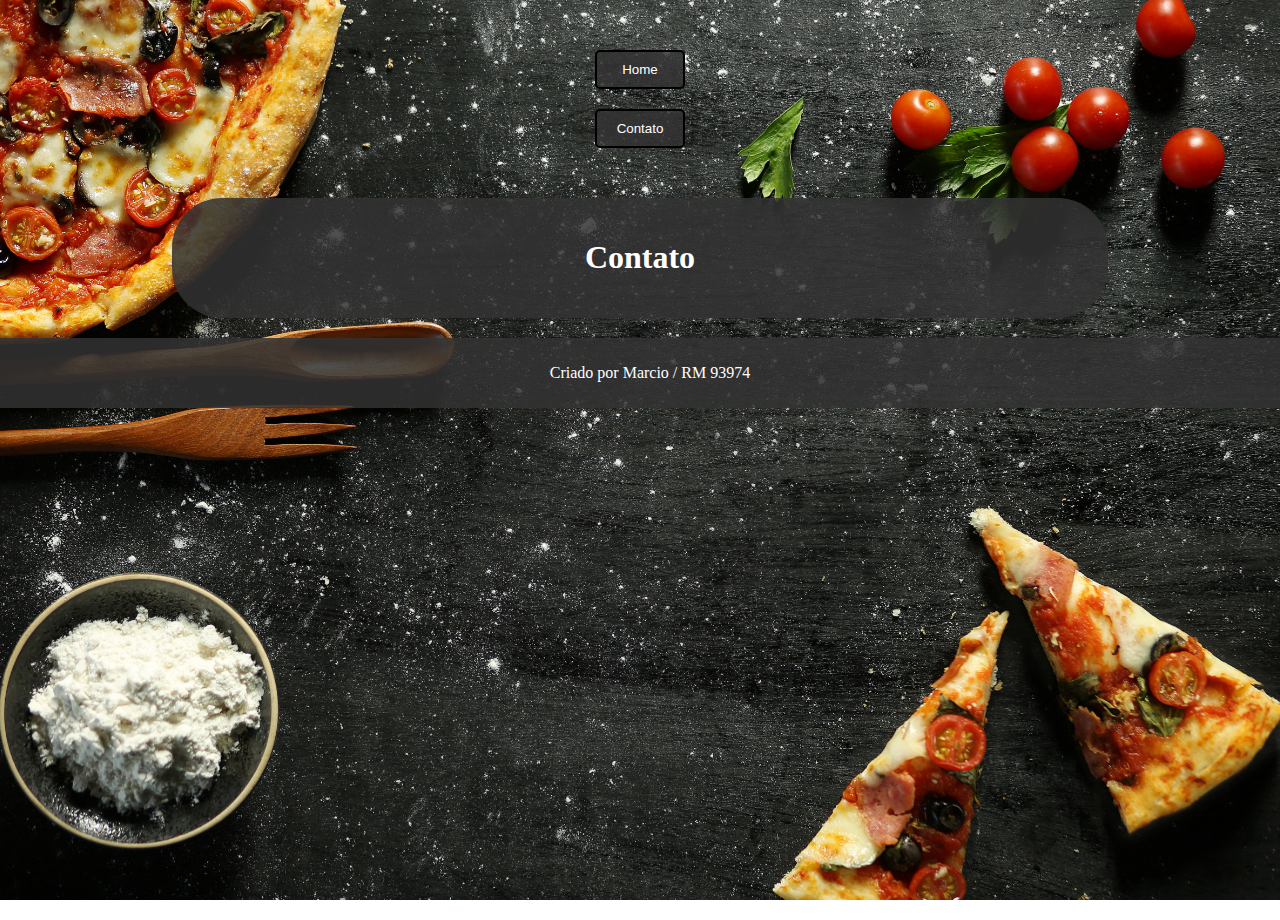
<file: Contato.html>
<!DOCTYPE html>
<html lang="pt-br">

<head>
    <meta charset="UTF-8" class="">
    <meta http-equiv="X-UA-Compatible" content="IE=edge">
    <meta name="viewport" content="width=device-width, initial-scale=1.0">
    

    <title>Minha Página HTML</title>
    <link rel="stylesheet" type="text/css" href="bootstrap.css">
</head>

<body>

    <header>
        <div class="flex-container">
            <button id="open-app">
                <a href="/index.html">Home</a>
            </button>

            <button id="open-app">
                <a href="/Contato.html">Contato</a>
            </button>
        </div>
    </header>

    <main>
        <h1>Contato</h1>
    </main>

    <footer>
        <p>Criado por Marcio / RM 93974<p>
    </footer>
    
</body>
</html>
</file>
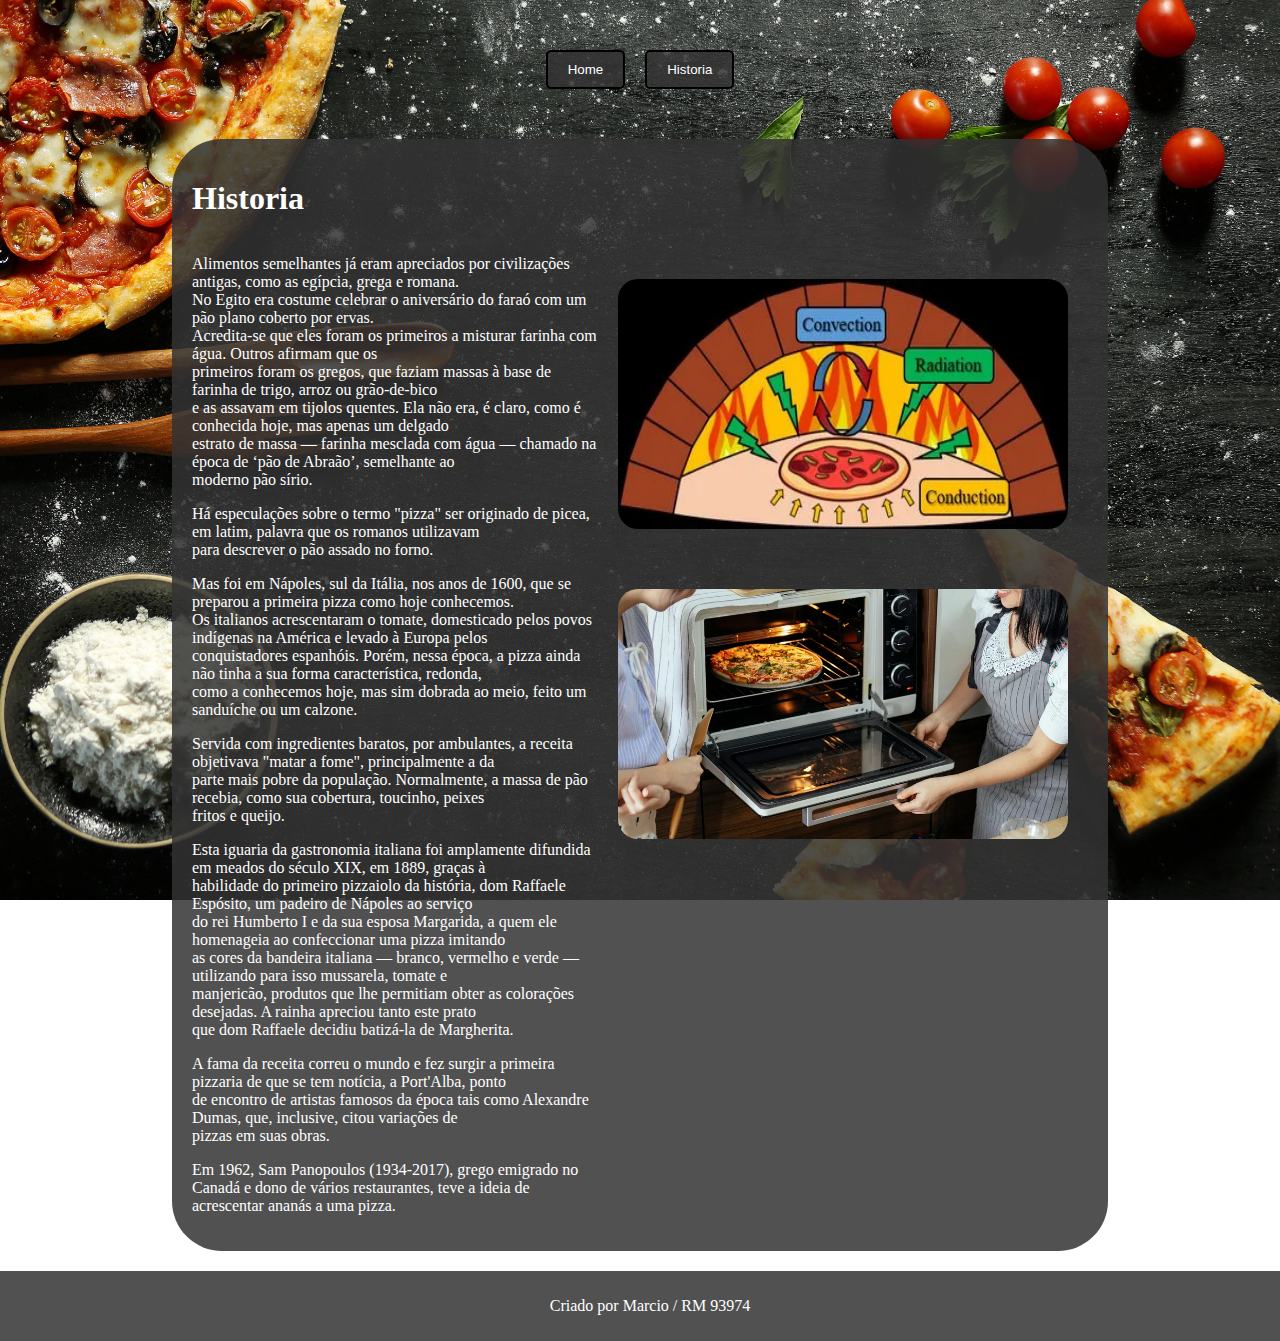
<file: Historia.html>
<!DOCTYPE html>
<html lang="pt-br">

<head>
    <meta charset="UTF-8" class="">
    <meta http-equiv="X-UA-Compatible" content="IE=edge">
    <meta name="viewport" content="width=device-width, initial-scale=1.0">
    

    <title>Minha Página HTML</title>
    <link rel="stylesheet" type="text/css" href="bootstrap.css">
</head>

<body>

    <header>
        <div class="flex-container_1">
            <button>
                <a href="/index.html">Home</a>
            </button>

            <button>
                <a href="/Historia.html">Historia</a>
            </button>
        </div>
    </header>

    <main>
        <div class="flex-container">
            <h1>Historia</h1>
            <div class="flex-container_1">
                <div>
                    <p>
                        Alimentos semelhantes já eram apreciados por civilizações antigas, como as egípcia, grega e romana. 
                        <br>No Egito era costume celebrar o aniversário do faraó com um pão plano coberto por ervas.
                        <br>Acredita-se que eles foram os primeiros a misturar farinha com água. Outros afirmam que os 
                        <br>primeiros foram os gregos, que faziam massas à base de farinha de trigo, arroz ou grão-de-bico 
                        <br>e as assavam em tijolos quentes. Ela não era, é claro, como é conhecida hoje, mas apenas um delgado
                        <br>estrato de massa — farinha mesclada com água — chamado na época de ‘pão de Abraão’, semelhante ao 
                        <br>moderno pão sírio.
                    </p>
                    <p>
                        Há especulações sobre o termo "pizza" ser originado de picea, em latim, palavra que os romanos utilizavam 
                        <br>para descrever o pão assado no forno.
                    </p>
                    <p>
                        Mas foi em Nápoles, sul da Itália, nos anos de 1600, que se preparou a primeira pizza como hoje conhecemos. 
                        <br>Os italianos acrescentaram o tomate, domesticado pelos povos indígenas na América e levado à Europa pelos 
                        <br>conquistadores espanhóis. Porém, nessa época, a pizza ainda não tinha a sua forma característica, redonda,
                        <br>como a conhecemos hoje, mas sim dobrada ao meio, feito um sanduíche ou um calzone.
                    </p>
                    <p>
                        Servida com ingredientes baratos, por ambulantes, a receita objetivava "matar a fome", principalmente a da 
                        <br>parte mais pobre da população. Normalmente, a massa de pão recebia, como sua cobertura, toucinho, peixes 
                        <br>fritos e queijo.     
                    </p>
                    <p>
                        Esta iguaria da gastronomia italiana foi amplamente difundida em meados do século XIX, em 1889, graças à 
                        <br>habilidade do primeiro pizzaiolo da história, dom Raffaele Espósito, um padeiro de Nápoles ao serviço 
                        <br>do rei Humberto I e da sua esposa Margarida, a quem ele homenageia ao confeccionar uma pizza imitando 
                        <br>as cores da bandeira italiana — branco, vermelho e verde — utilizando para isso mussarela, tomate e 
                        <br>manjericão, produtos que lhe permitiam obter as colorações desejadas. A rainha apreciou tanto este prato 
                        <br>que dom Raffaele decidiu batizá-la de Margherita.
                    </p>
                    <p>
                        A fama da receita correu o mundo e fez surgir a primeira pizzaria de que se tem notícia, a Port'Alba, ponto 
                        <br>de encontro de artistas famosos da época tais como Alexandre Dumas, que, inclusive, citou variações de 
                        <br>pizzas em suas obras.
                    </p>
                    <p>
                        Em 1962, Sam Panopoulos (1934-2017), grego emigrado no Canadá e dono de vários restaurantes, teve a ideia de 
                        <br>acrescentar ananás a uma pizza.
                    </p>
                </div>
                <div>
                    <img src="./imagens/pizza3.jpg" class="borda" width=450 height=250>
                    <img src="./imagens/pizza4.jpg" class="borda" width=450 height=250>
                </div>
            </div>
    </main>

    <footer>
        <p>Criado por Marcio / RM 93974<p>
    </footer>
    
</body>
</html>
</file>
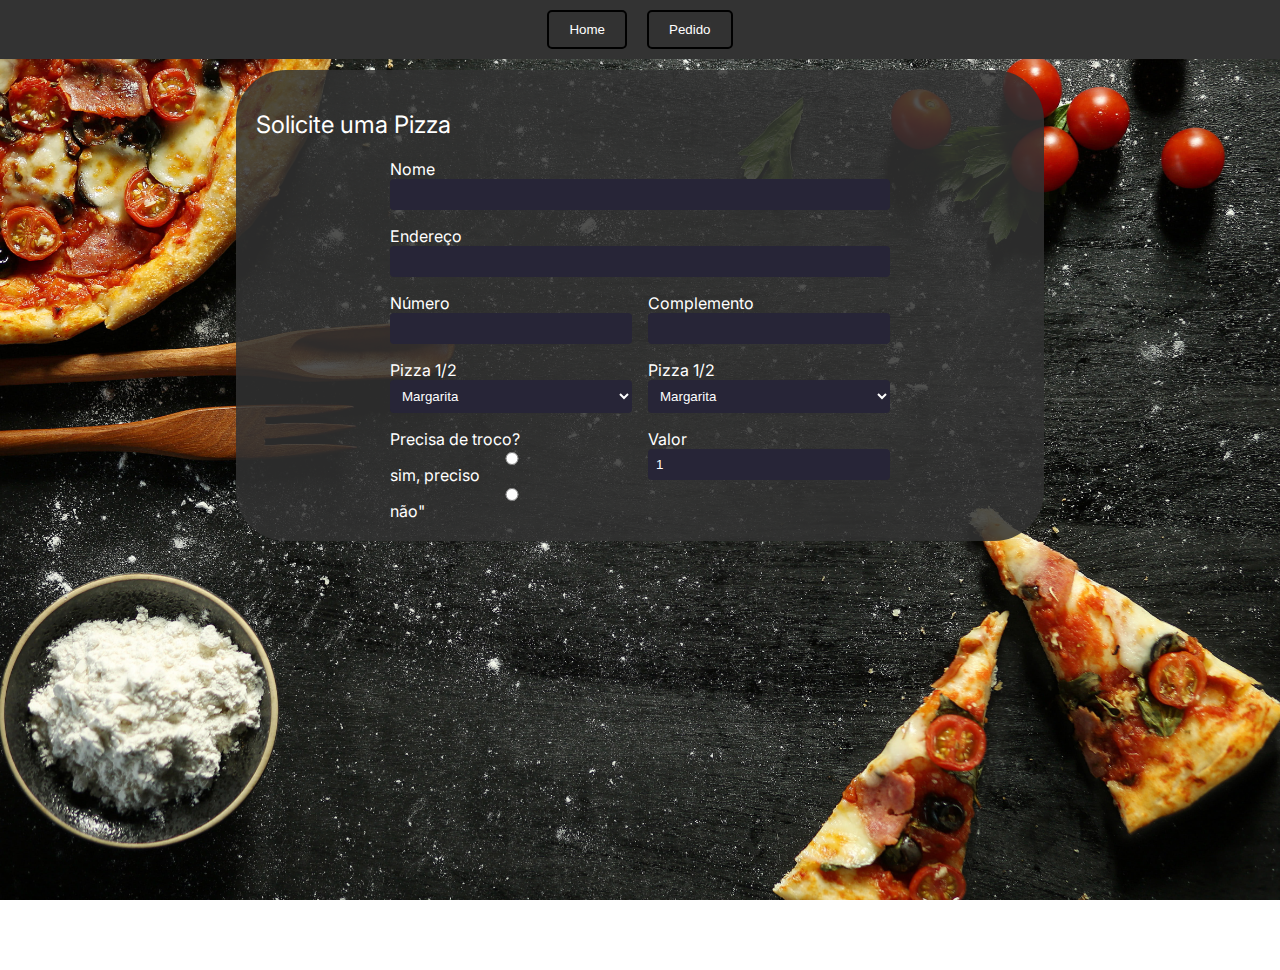
<file: pedido.html>
<!DOCTYPE html>
<html lang="pt-br">

<head>
    <meta charset="UTF-8" class="">
    <meta http-equiv="X-UA-Compatible" content="IE=edge">
    <meta name="viewport" content="width=device-width, initial-scale=1.0">
    

    <title>Minha Página HTML</title>
    <!-- <link rel="preconnect" href="https://fonts.googleapis.com">
    <link rel="preconnect" href="https://fonts.gstatic.com" crossorigin>
    <link href="https://fonts.googleapis.com/css2?family=Inter&display=swap" rel="stylesheet"> -->
    <link rel="stylesheet" type="text/css" href="./assets/css/style.css">
    <script src="/assets/js/teste.js" defer></script>
</head>

<body>

    <header>
        <Section id="secao-menu">
            <button>
                <a href="./index.html">Home</a>
            </button>
            <button>
                <a href="./pedido.html">Pedido</a>
            </button>
        </Section>
    </header>

    <section id="secao-pedido">
        <div>
            <h2>Solicite uma Pizza</h2>
        </div>

        <div>
            <form action="">
                <div class="campo linha">
                    <label for="nome">Nome</label>
                    <input type="text" id="nome">
                </div>
                
                <div class="campo linha">
                    <label for="end">Endereço</label>
                    <input type="text" id="endereco">
                </div>

                <div class="campo">
                    <label for="num">Número</label>
                    <input type="number" id="num" min="1">
                </div>
                <div class="campo">
                    <label for="complemento">Complemento</label>
                    <input type="text" id="complemento">
                </div>

                
                <div class="campo">
                    <label for="tipo1">Pizza 1/2</label>
                    <select name="tipo" id="tipo1">
                        <option value="1">Margarita</option>
                        <option value="2">Mussarela</option>
                        <option value="3">Portuguesa</option>
                    </select>
                </div>

                <div class="campo">
                    <label for="tipo2">Pizza 1/2</label>
                    <select name="tipo" id="tipo2">
                        <option value="1">Margarita</option>
                        <option value="2">Mussarela</option>
                        <option value="3">Portuguesa</option>
                        <option value="0">Nenhuma</option>
                    </select>
                </div>

                <div class="campo">
                    <label for="">Precisa de troco?</label>
                    <input name="prototipo" type="radio" id="troco_sim">
                    <label for="troco_sim">sim, preciso</label>
                    <input name="prototipo" type="radio" id="troco_nao">
                    <label for="troco_nao">não"</label>
                </div>

                <div class="campo">
                    <label for="troco">Valor</label>
                    <input type="number" id="troco" min="1" value="1">
                </div>

            </form>

            <span id="v_final"></span>
        </div>    
    </section>
        
</body>
</html>
</file>
<file: assets/css/style.css>
@import url(https://fonts.googleapis.com/css2?family=Inter&display=swap);

body {
    height: 100vh;
    margin: 0;
    padding: 0;
    background-image: url("../imagens/pizza.jpg");
    background-size: cover;
    background-position: center;
    background-repeat: no-repeat;
    background-attachment: fixed;
    font-family: "Inter", sans-serif;
    position: relative;
    top:50px;
}

header{
  top:0;
  position: fixed;
  z-index: 10;
}

#secao-menu{
  width: 100vw;
  display: flex;
  text-decoration: none;
  justify-content: center;
  background-color: rgba(51, 51, 51);
}

#secao-menu ul{
  list-style: none;
  display: flex;
}



main {
  max-width: 60%  ;
  margin: 20px auto;
  padding: 20px;
  border-radius: 50px;
  background-color: rgba(51, 51, 51, 0.85);
  display: flex;
  flex-direction: column;
  justify-content: space-around;
  color: #ffffff;
  position: relative;
}



h1{
  font-weight: 400;
  font-size: 64;
}

h2{
  font-weight: 400;
  font-size: 32;
}

p{
  font-weight: 16;
  font-size: 16;
}

button{
  padding: 10px 20px;
  border: 2px solid #000;
  border-radius: 5px;
  background-color: rgba(51, 51, 51, 0.85);
  color: #000000;
  text-decoration: none;
  display: inline-block;
  margin: 10px; /* Distância em relação aos elementos ao redor */
  transition: background-color 0.3s, color 0.3s;
  outline: none;
}

button:hover{
  background-color: #333333;
  color: #ffffff;
}

a{
  background-color: #333333;
  color: #ffffff;
  text-decoration: none;
}

a:visited{
  background-color: #333333;
  color: #ffffff;
  text-decoration: none;
}

footer {
  background-color: rgba(51, 51, 51);
  color: #fff;
  padding: 10px;
  text-align: center;
  font: 32;
  width: 100%;
  
}

.flex-container {
  display: flex;
  flex-direction: column;
  justify-content: space-between;
}

.flex-container_1 {
  display: flex;
  flex-direction: row;
  justify-content: space-between;
  align-items: top;
}

.flex-container_2{
  display: flex;
  flex-direction: row;
  justify-content: space-between;
  align-items: center;
}


/* Apresentação */

#secao-apresentacao{
  background-color: #fff;
}

#secao-apresentacao img{
  border-radius: 50%;
  height: 80%;
  width: 70%;
}


/* FORMULARIO */

#secao-pedido{
  padding: 3rem;
  max-width: 60%  ;
  margin: 20px auto;
  padding: 20px;
  border-radius: 50px;
  background-color: rgba(51, 51, 51, 0.85);
  display: flex;
  flex-direction: column;
  justify-content: space-around;
  color: #ffffff;
}

#secao-pedido form{
  display: grid;
  gap: 1rem;
  grid-template-columns: repeat(2, 1fr);
  max-width: 500px;
  margin: 0 auto;
}

.campo {
  display: flex;
  flex-direction: column;
}

.linha {
  grid-column: 1 / 3;
}

input[type=text],
input[type=number],
select
{
  background-color: #272537;
  color: white;
  border-radius: .25rem;
  border: 0;
  padding: .5rem;
}


input[type=radio],
input[type=checkbox],
input[type=range]{
  accent-color: #F0C;
}
</file>
